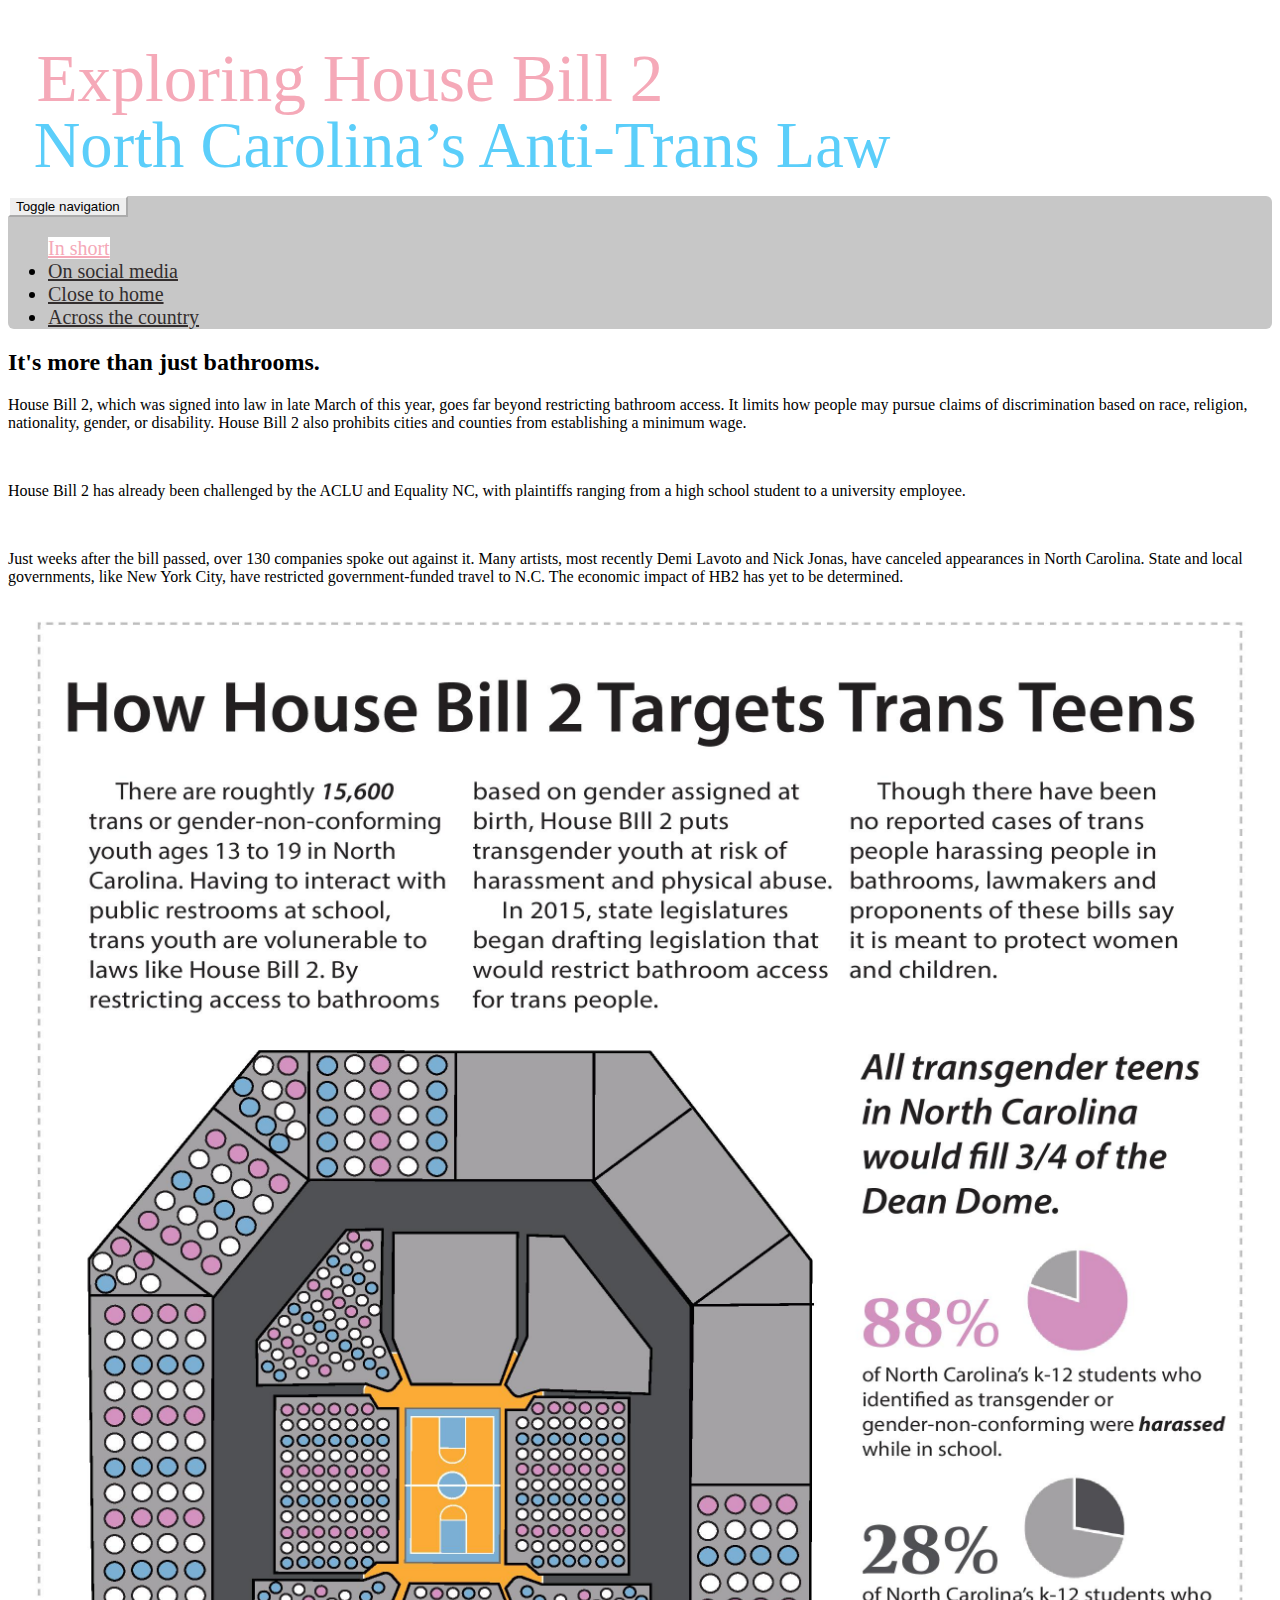
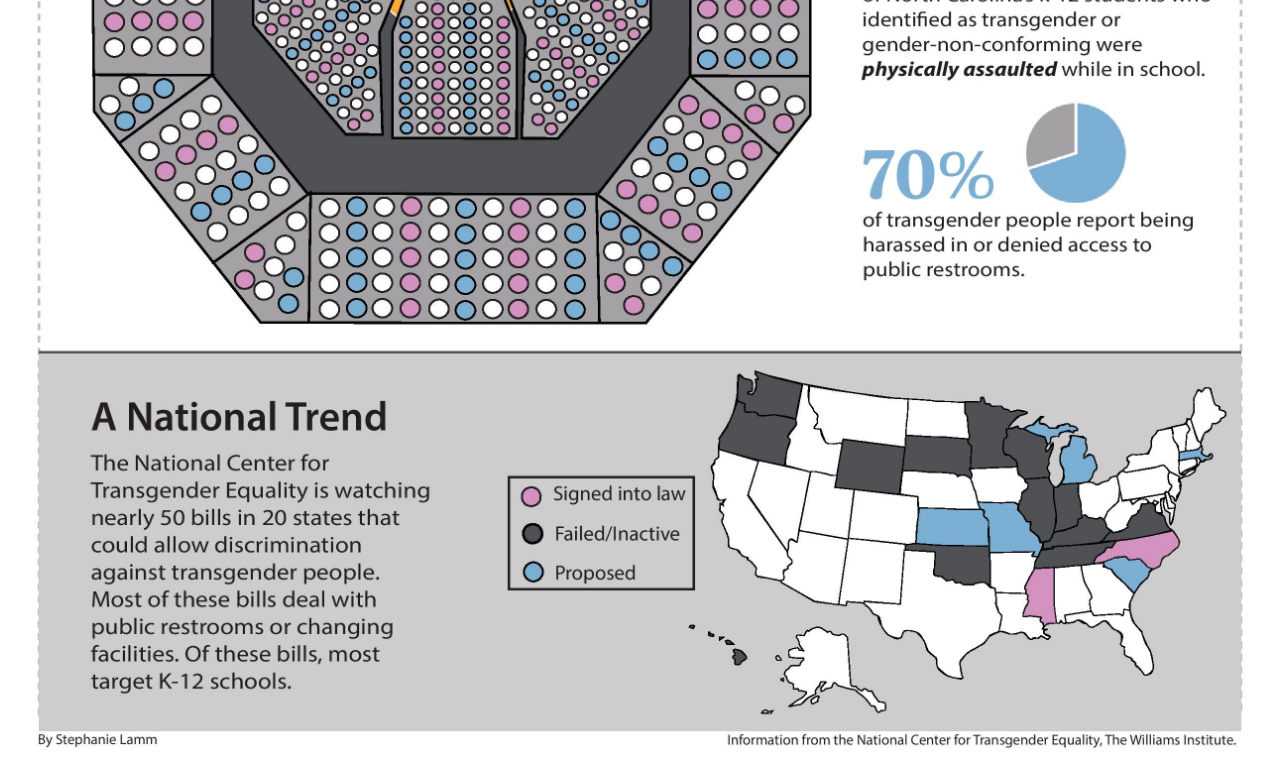
<file: index.html>
<html>
<head>
  <meta name="viewport" content="initial-scale=1.0">
  <meta charset="utf-8">
<meta http-equiv="Content-Type" content="text/html; charset=UTF-8" />
<title>An exploration of N.C. House Bill 2</title>
  <script src="http://codeorigin.jquery.com/jquery-2.0.3.min.js" type="text/javascript"></script>
  <script src="instagram.js" type="text/javascript"></script>
  <link href="https://maxcdn.bootstrapcdn.com/bootstrap/3.3.6/css/bootstrap.min.css" rel="stylesheet" integrity="sha384-1q8mTJOASx8j1Au+a5WDVnPi2lkFfwwEAa8hDDdjZlpLegxhjVME1fgjWPGmkzs7" crossorigin="anonymous">
  <script src="https://maxcdn.bootstrapcdn.com/bootstrap/3.3.6/js/bootstrap.min.js" integrity="sha384-0mSbJDEHialfmuBBQP6A4Qrprq5OVfW37PRR3j5ELqxss1yVqOtnepnHVP9aJ7xS" crossorigin="anonymous"></script>
  <link href="style.css" rel="stylesheet">

</head>

<body>
    <img src="header.svg" alt="header" style="width:130%">
<div id="custom-bootstrap-menu" class="navbar navbar-default " role="navigation">
    <div class="container-fluid">
            <button type="button" class="navbar-toggle" data-toggle="collapse" data-target=".navbar-menubuilder"><span class="sr-only">Toggle navigation</span><span class="icon-bar"></span><span class="icon-bar"></span><span class="icon-bar"></span>
            </button>
        </div>
        <div class="collapse navbar-collapse navbar-menubuilder">
            <ul class="nav navbar-nav navbar-left">
              <li class="active"><a href="index.html">In short</a></li>
              <li><a href="twitterinsta.php">On social media</a></li>
              <li><a href="video.html">Close to home</a></li>
              <li><a href="map.html">Across the country</a></li>
            </ul>
        </div>
    </div>
</div>




<div class="container-fluid">
<div class="row">
  <div class="col-xs-12">
    <h2>It's more than just bathrooms.</h2
    <p>House Bill 2, which was signed into law in late March of this year, goes far beyond restricting bathroom access. It limits how people may pursue claims of discrimination based on race, religion, nationality, gender, or disability. House Bill 2 also prohibits cities and counties from establishing a minimum wage.<p>
    </br>
    <p>House Bill 2 has already been challenged by the ACLU and Equality NC, with plaintiffs ranging from a high school student to a university employee.</p>
    </br>
    <p>
    Just weeks after the bill passed, over 130 companies spoke out against it. Many artists, most recently Demi Lavoto and Nick Jonas, have canceled appearances in North Carolina. State and local governments, like New York City, have restricted government-funded travel to N.C. The economic impact of HB2 has yet to be determined.</p>
  </div>
</div>

<div class="row">
  <div class="col-xs-12">
    <img src="hb2infographic.jpg" alt="infographic" style="width:100%;">
  </div>
</div>







  </div>



</body>
</html>
</file>
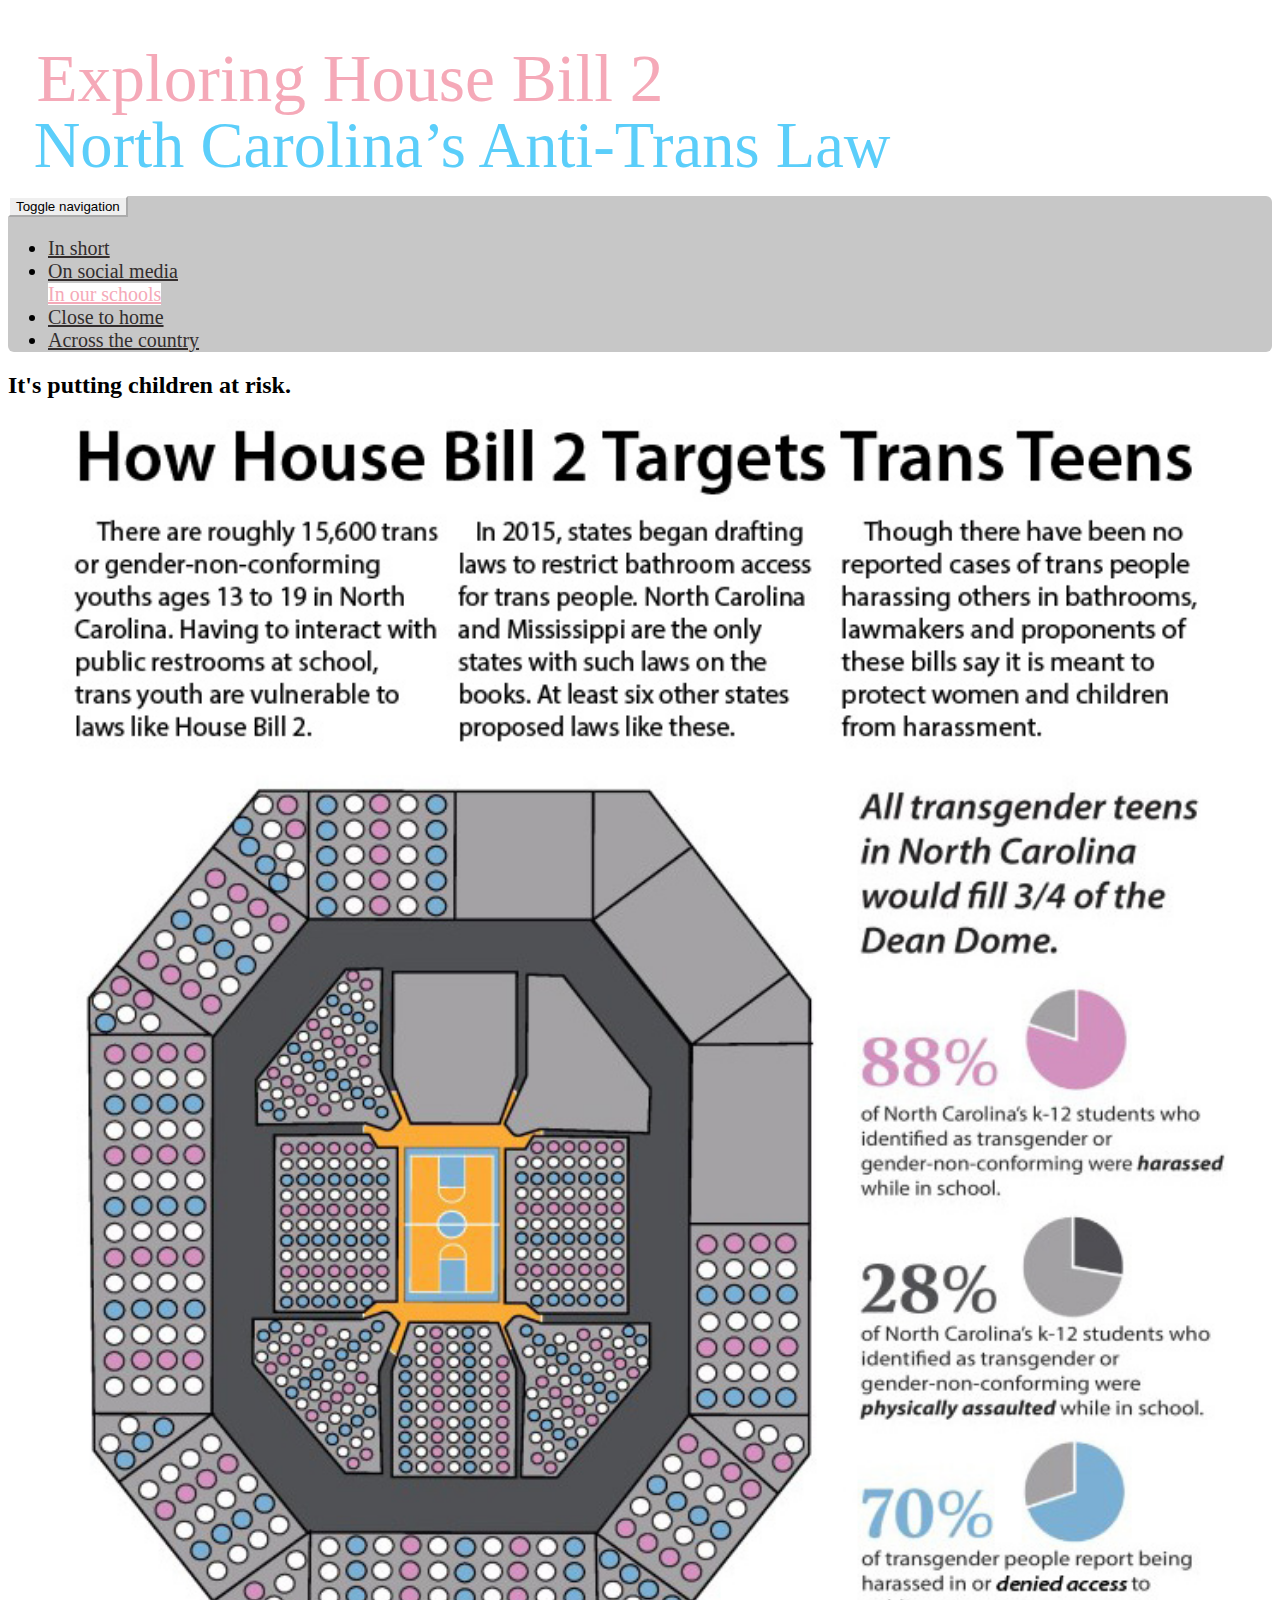
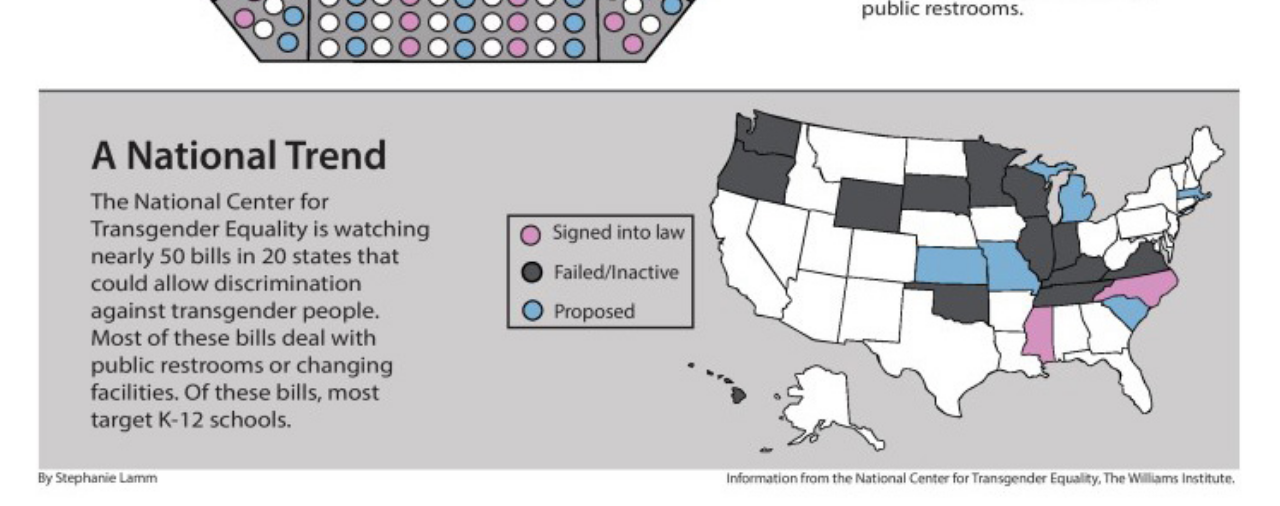
<file: schools.html>
<html>
<head>
  <meta name="viewport" content="initial-scale=1.0">
  <meta charset="utf-8">
<meta http-equiv="Content-Type" content="text/html; charset=UTF-8" />
<title>An exploration of N.C. House Bill 2</title>
  <script src="http://codeorigin.jquery.com/jquery-2.0.3.min.js" type="text/javascript"></script>
  <script src="instagram.js" type="text/javascript"></script>
  <link href="https://maxcdn.bootstrapcdn.com/bootstrap/3.3.6/css/bootstrap.min.css" rel="stylesheet" integrity="sha384-1q8mTJOASx8j1Au+a5WDVnPi2lkFfwwEAa8hDDdjZlpLegxhjVME1fgjWPGmkzs7" crossorigin="anonymous">
  <script src="https://maxcdn.bootstrapcdn.com/bootstrap/3.3.6/js/bootstrap.min.js" integrity="sha384-0mSbJDEHialfmuBBQP6A4Qrprq5OVfW37PRR3j5ELqxss1yVqOtnepnHVP9aJ7xS" crossorigin="anonymous"></script>
  <link href="style.css" rel="stylesheet">

</head>

<body>
    <img src="header.svg" alt="header" style="width:130%">
<div id="custom-bootstrap-menu" class="navbar navbar-default " role="navigation">
    <div class="container-fluid">
            <button type="button" class="navbar-toggle" data-toggle="collapse" data-target=".navbar-menubuilder"><span class="sr-only">Toggle navigation</span><span class="icon-bar"></span><span class="icon-bar"></span><span class="icon-bar"></span>
            </button>
        </div>
        <div class="collapse navbar-collapse navbar-menubuilder">
            <ul class="nav navbar-nav navbar-left">
              <li><a href="index.html">In short</a></li>
              <li><a href="twitterinsta.php">On social media</a></li>
              <li class="active"><a href="schools.html">In our schools</a></li>
              <li><a href="video.html">Close to home</a></li>
              <li><a href="map.html">Across the country</a></li>
            </ul>
        </div>
    </div>
</div>

<div class="container-fluid">
<div class="row">
  <div class="col-xs-12">
      <h2>It's putting children at risk.</h2>
    <img src="graphic.jpg" alt="infographic" style="width:100%;">
  </div>
</div>
  </div>



</body>
</html>
</file>
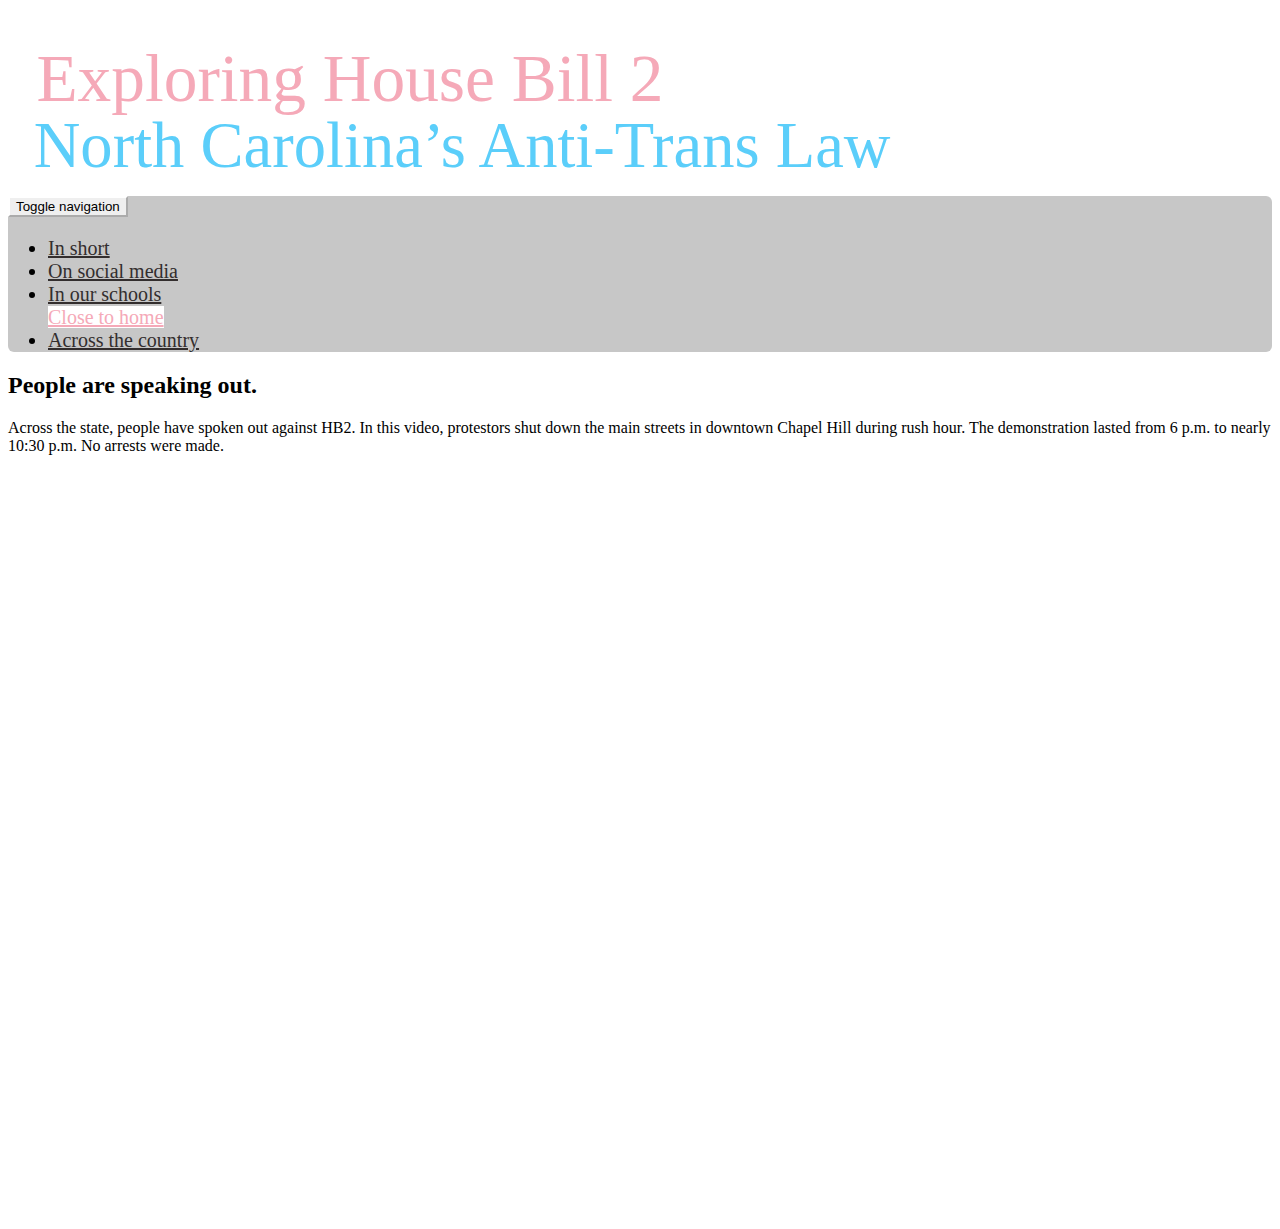
<file: video.html>
<html>
<head>
  <meta name="viewport" content="initial-scale=1.0">
  <meta charset="utf-8">
<meta http-equiv="Content-Type" content="text/html; charset=UTF-8" />
<title>An exploration of N.C. House Bill 2</title>
  <script src="http://codeorigin.jquery.com/jquery-2.0.3.min.js" type="text/javascript"></script>
  <script src="instagram.js" type="text/javascript"></script>
  <link href="https://maxcdn.bootstrapcdn.com/bootstrap/3.3.6/css/bootstrap.min.css" rel="stylesheet" integrity="sha384-1q8mTJOASx8j1Au+a5WDVnPi2lkFfwwEAa8hDDdjZlpLegxhjVME1fgjWPGmkzs7" crossorigin="anonymous">
  <script src="https://maxcdn.bootstrapcdn.com/bootstrap/3.3.6/js/bootstrap.min.js" integrity="sha384-0mSbJDEHialfmuBBQP6A4Qrprq5OVfW37PRR3j5ELqxss1yVqOtnepnHVP9aJ7xS" crossorigin="anonymous"></script>
  <link href="style.css" rel="stylesheet">

</head>

<body>
  <img src="header.svg" alt="header" style="width:130%">
<div id="custom-bootstrap-menu" class="navbar navbar-default " role="navigation">
  <div class="container-fluid">
          <button type="button" class="navbar-toggle" data-toggle="collapse" data-target=".navbar-menubuilder"><span class="sr-only">Toggle navigation</span><span class="icon-bar"></span><span class="icon-bar"></span><span class="icon-bar"></span>
          </button>
      </div>
      <div class="collapse navbar-collapse navbar-menubuilder">
          <ul class="nav navbar-nav navbar-left">
            <li><a href="index.html">In short</a></li>
            <li><a href="twitterinsta.php">On social media</a></li>
            <li><a href="schools.html">In our schools</a></li>
            <li class="active"><a href="video.html">Close to home</a></li>
            <li><a href="map.html">Across the country</a></li>
          </ul>
      </div>
  </div>
</div>


<div class="container-fluid">
<div class="row">
  <div class="col-xs-12">
    <h2>People are speaking out.</h2
    <p>Across the state, people have spoken out against HB2. In this video, protestors shut down the main streets in downtown Chapel Hill during rush hour. The demonstration lasted from 6 p.m. to nearly 10:30 p.m. No arrests were made.</p>
  </div>
</div>
<div class="row">
  <div class="col-xs-12">
    <iframe width="100%" height="750" src="https://www.youtube.com/embed/4S5eDb3DEME" frameborder="0" allowfullscreen style="display:block; margin: 0 auto;"></iframe>
</div>
</div>



</div>




</body>
</html>
</file>
<file: style.css>
/*Header*/

#custom-bootstrap-menu.navbar-default .navbar-brand {
    color: rgba(26, 25, 25, 1);
}
#custom-bootstrap-menu.navbar-default {
    font-size: 20px;
    background-color: rgba(199, 199, 199, 1);
    border-width: 1px;
    border-radius: 6px;
}
#custom-bootstrap-menu.navbar-default .navbar-nav>li>a {
    color: rgba(51, 46, 46, 1);
    background-color: rgba(199, 199, 199, 1);
}
#custom-bootstrap-menu.navbar-default .navbar-nav>li>a:hover,
#custom-bootstrap-menu.navbar-default .navbar-nav>li>a:focus {
    color: rgba(245, 169, 184, 1);
    background-color: rgba(199, 199, 199, 1);
}
#custom-bootstrap-menu.navbar-default .navbar-nav>.active>a,
#custom-bootstrap-menu.navbar-default .navbar-nav>.active>a:hover,
#custom-bootstrap-menu.navbar-default .navbar-nav>.active>a:focus {
    color: rgba(245, 169, 184, 1);
    background-color: rgba(255, 255, 255, 1);
}
#custom-bootstrap-menu.navbar-default .navbar-toggle {
    border-color: #ffffff;
}
#custom-bootstrap-menu.navbar-default .navbar-toggle:hover,
#custom-bootstrap-menu.navbar-default .navbar-toggle:focus {
    background-color: #ffffff;
}
#custom-bootstrap-menu.navbar-default .navbar-toggle .icon-bar {
    background-color: #ffffff;
}
#custom-bootstrap-menu.navbar-default .navbar-toggle:hover .icon-bar,
#custom-bootstrap-menu.navbar-default .navbar-toggle:focus .icon-bar {
    background-color: #c7c7c7;
}

/*Footer*/
.footer {
  height:40px;
  background-color:#C0C0C0;
  margin-top:30px;
}


/*Insta/Twitter*/

.btn-sample {
  color: #524B4B;
  background-color: #C0C0C0;
  border-color: #FFFFFF;
}

.btn-sample:hover,
.btn-sample:focus,
.btn-sample:active,
.btn-sample.active,
.open .dropdown-toggle.btn-sample {
  color: #524B4B;
  background-color: #F5A9B8;
  border-color: #FFFFFF;
}

.btn-sample:active,
.btn-sample.active,
.open .dropdown-toggle.btn-sample {
  background-image: none;
}

.btn-sample.disabled,
.btn-sample[disabled],
fieldset[disabled] .btn-sample,
.btn-sample.disabled:hover,
.btn-sample[disabled]:hover,
fieldset[disabled] .btn-sample:hover,
.btn-sample.disabled:focus,
.btn-sample[disabled]:focus,
fieldset[disabled] .btn-sample:focus,
.btn-sample.disabled:active,
.btn-sample[disabled]:active,
fieldset[disabled] .btn-sample:active,
.btn-sample.disabled.active,
.btn-sample[disabled].active,
fieldset[disabled] .btn-sample.active {
  background-color: #C0C0C0;
  border-color: #FFFFFF;
}

.btn-sample .badge {
  color: #C0C0C0;
  background-color: #524B4B;
}


.home-expand,
.insta-expand,
.twitter-expand{
	display: none;
}

.home-expand{
  display:block;
}

.active{
	display: block;
}

.ig {
  padding-left:50px;
}


.wrapper{
  width:700px;
  height:700px;
  display:inline;
  float:left;
  overflow:hidden;
  background-position: center center;
  background-repeat: no-repeat;
  -webkit-background-size: cover;
  -moz-background-size: cover;
  -o-background-size: cover;
  background-size: cover;
  margin-bottom:20px;
  margin-right:30px;
}



.wrapper img {
  width:95%;
}



/*.col-sm-10{
  height:80%;
  overflow-y:scroll;
  border-bottom:10px;
  color: grey;
}*/

/*Insta*/

#instagram, #instagram-blm {
  max-width: 400px;
  max-height: 450px;
  overflow-y: auto;
  overflow-x: none;
  margin: 0 auto;
  display: block;
  border-right: 1px #2E5E86;
  border-left: 1px #2E5E86;
  border-bottom: 1px #2E5E86;
  float: right;
}

#instagram, #instagram-blm, #twitter-blm{
  margin-bottom: 25px;
}

.ig-prof-mobile {
  display:inline;
}

.instagram-content {
  display:inline;
  max-width: 400px;
  margin: 10 auto;
  display: block;
}

.instagram-profilepictures {
  border-radius: 50%;
  display: inline;
  float: left;
  margin-left: 0px;
  margin-bottom: 5px;

}

.instagram-username a {
  display: inline;
  font-family: 'Open Sans', sans-serif;
  font-weight: 600;
  font-size: 12px;
  padding-left:5px;
  color: #2E5E86;

}

.instagram-username-div {
  margin-top: 8px;
  margin-right: 5px;
  display: inline

}

.instagram-date-div {
  margin-top: -6px;

}

.instagram-caption-div {
  padding-top: 20px;
  overflow-x: hidden;
  font-size: 12px;
  background-color:white;
  margin-right:45%;

}

.instagram-username-caption a {
  font-family: 'Open Sans', sans-serif;
  display: inline-block;
  margin-right: 5px;
  color: #2E5E86;
  font-weight: 600;
  font-size: 13px;
}

.instagram-image {
  max-width: 500px;
  display: block;
  margin-left: auto;
  margin-right: auto;
  margin-top: 5px;
}

.instagram-loop {
  margin: 8px 0 25px 0;
}

.instagram-caption {
  margin: 0 10px 10px 10px;
}

.instagram-likes {
  margin: 3px 2px;
}



.likes {
  display: inline-block;
  padding-left: 4px;
  font-family: 'Open Sans', sans-serif;
  font-weight: 600;
  font-size: 13px;
}
.likes-number {
  font-family: 'Open Sans', sans-serif;
  font-weight: 600;
  font-size: 13px;
}

.ig-prof-desktop{
  display:none;
}



/*Tweets*/

img.twitter-profilepictures {
  border-radius: 10%;
  margin: 8px 8px;
  width: 65%;
  float: right;
}

.tweet-info {
  font-family: 'Oxygen', sans-serif;
  font-size: 12px;
}

.twitter-name {
  font-family: 'Oxygen', sans-serif;
  font-size: 12px;
  font-weight: 700;
}

.twitter-username {
  font-family: 'Oxygen', sans-serif;
  font-size: 12px;
  color: #a3a3a3;
}

.tweet {
  margin: 0 0 10px 0;
  margin-left:4px;
  font-size:15px;
}

.twitter-pic {
    vertical-align: middle;
    margin: 14px 0;
    margin-left: auto;
    margin-right: auto;
    display: block;
    width: 65%;
}

.twitter-header-pic {
  height: 28px;
  width: 30px;
  margin: 0 auto;
  display: block;
  vertical-align: middle;

}

@media only screen and (max-width: 900px) {
.instagram-caption-div {
  padding-top: 20px;
  overflow-x: hidden;
  font-size: 12px;
  background-color:white;
  margin-right:0;

}

@media only screen and (max-width: 800px) {
  img.twitter-profilepictures {
    border-radius: 10%;
    margin: 8px 8px;
    width:25px;
  }

}
@media only screen and (max-width: 700px) {
  .wrapper{
    width: 285px;
    height: 285px;
    display:inline;
    float:left;
    overflow:hidden;
    background-position: center center;
    background-repeat: no-repeat;
    -webkit-background-size: cover;
    -moz-background-size: cover;
    -o-background-size: cover;
    background-size: cover;
    margin-bottom:20px;
    margin-right:30px;
    background-color: white;
  }

  .ig-prof-mobile{
    display:block;
  }
  .ig-prof-desktop{
    display:none;
  }
  .instagram-profilepictures {
    border-radius: 50%;
    display: inline;
    float: left;
    margin-left: 0px;
    margin-bottom: 5px;

  }

  .ig {
    padding-left:0px;
  }

  }
}
</file>
